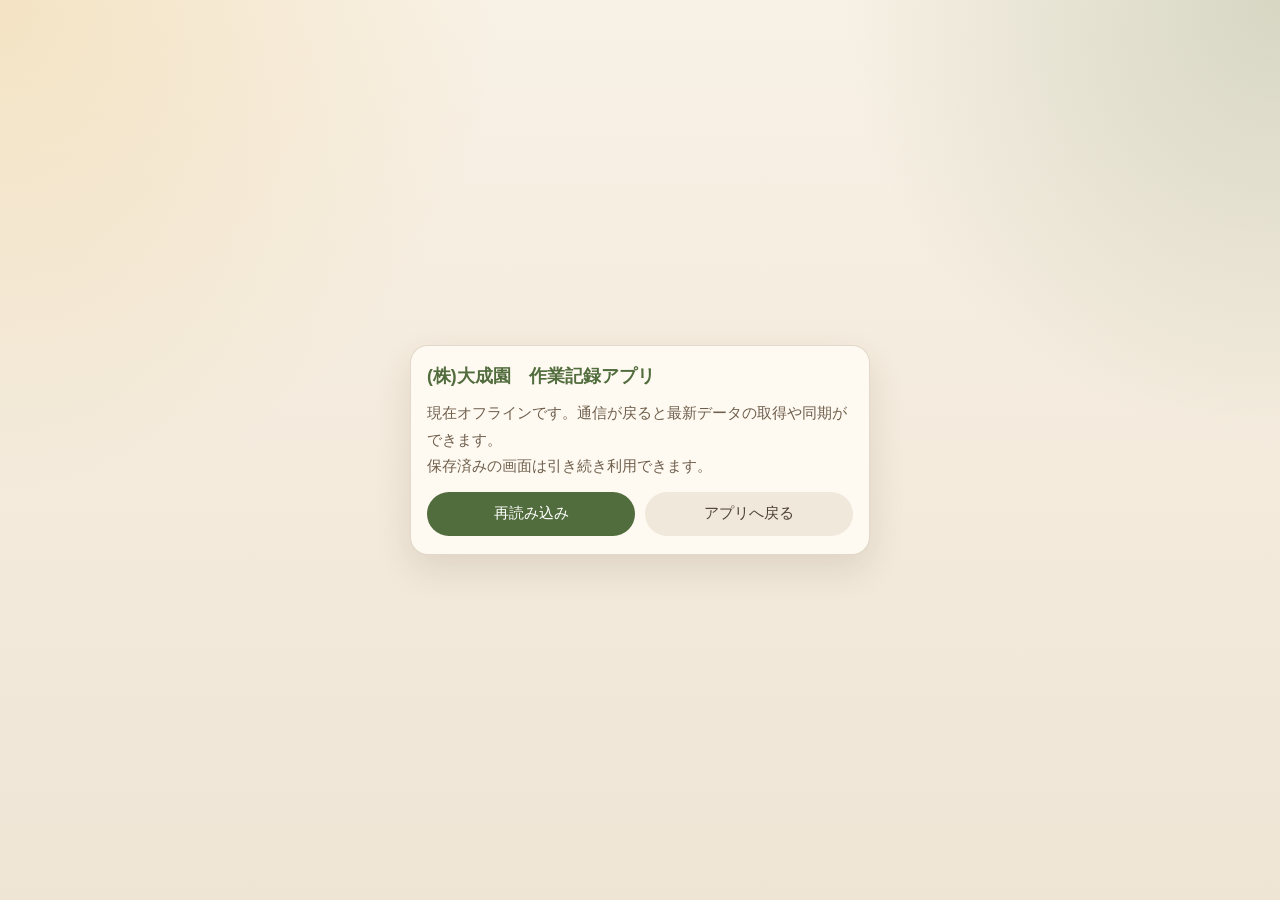
<file: offline.html>
<!DOCTYPE html>
<html lang="ja">
<head>
  <meta charset="UTF-8">
  <meta name="viewport" content="width=device-width, initial-scale=1.0">
  <title>(株)大成園　作業記録アプリ（オフライン）</title>
  <meta name="theme-color" content="#516c3d">
  <style>
    :root {
      --bg: #f4efe5;
      --text: #2e2419;
      --muted: #6f5f4d;
      --leaf: #516c3d;
      --paper: #fffaf1;
      --line: rgba(96, 68, 38, 0.18);
    }

    * {
      box-sizing: border-box;
    }

    body {
      margin: 0;
      min-height: 100vh;
      display: grid;
      place-items: center;
      padding: 1rem;
      font-family: "Zen Kaku Gothic New", "Yu Gothic", sans-serif;
      color: var(--text);
      background:
        radial-gradient(circle at top left, rgba(227, 167, 47, 0.18), transparent 32%),
        radial-gradient(circle at top right, rgba(81, 108, 61, 0.2), transparent 28%),
        linear-gradient(180deg, #f8f1e5 0%, #efe5d5 100%);
    }

    .offline-card {
      width: min(100%, 460px);
      background: var(--paper);
      border: 1px solid var(--line);
      border-radius: 18px;
      padding: 1.15rem 1rem;
      box-shadow: 0 14px 36px rgba(71, 47, 22, 0.12);
      display: grid;
      gap: 0.75rem;
    }

    .offline-card__title {
      margin: 0;
      font-size: 1.1rem;
      color: var(--leaf);
    }

    .offline-card__lead {
      margin: 0;
      color: var(--muted);
      line-height: 1.75;
      font-size: 0.95rem;
    }

    .offline-card__actions {
      display: grid;
      grid-template-columns: 1fr 1fr;
      gap: 0.6rem;
    }

    button {
      border: 0;
      border-radius: 999px;
      min-height: 44px;
      padding: 0.65rem 1rem;
      font-size: 0.95rem;
      cursor: pointer;
    }

    .button--primary {
      background: var(--leaf);
      color: #fff;
    }

    .button--ghost {
      background: #efe8db;
      color: #4e4034;
    }

    @media (max-width: 520px) {
      .offline-card__actions {
        grid-template-columns: 1fr;
      }
    }
  </style>
</head>
<body>
  <section class="offline-card" aria-live="polite">
    <h1 class="offline-card__title">(株)大成園　作業記録アプリ</h1>
    <p class="offline-card__lead">
      現在オフラインです。通信が戻ると最新データの取得や同期ができます。<br>
      保存済みの画面は引き続き利用できます。
    </p>
    <div class="offline-card__actions">
      <button type="button" class="button--primary" onclick="location.reload()">再読み込み</button>
      <button type="button" class="button--ghost" onclick="location.href='./index.html'">アプリへ戻る</button>
    </div>
  </section>
</body>
</html>
</file>
